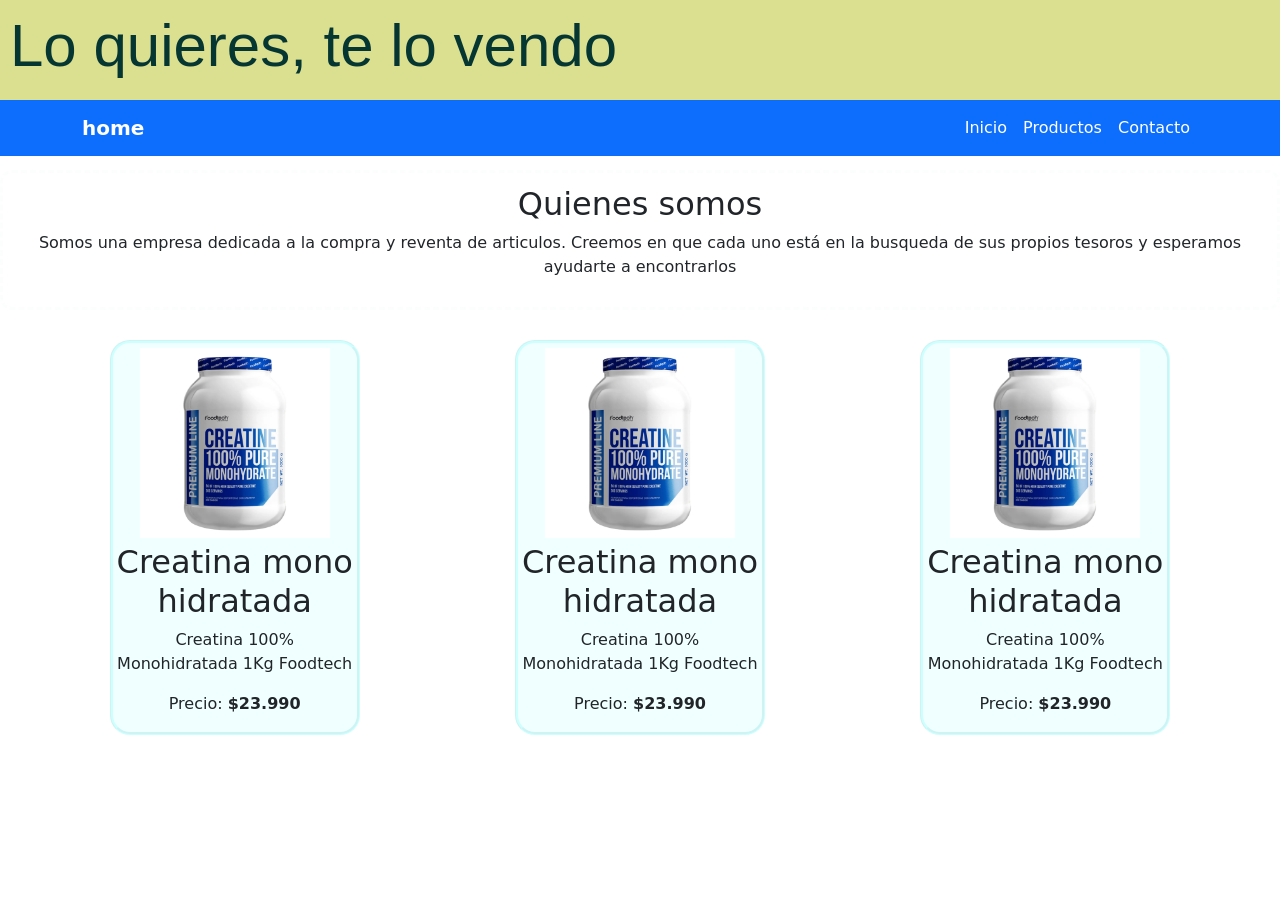
<file: TienditaProfe/index.html>
<!DOCTYPE html>
<html lang="en">
<head>
    <meta charset="UTF-8">
    <meta name="viewport" content="width=device-width, initial-scale=1.0">
    <title>Persanet</title>
    <link href="https://cdn.jsdelivr.net/npm/bootstrap@5.3.8/dist/css/bootstrap.min.css" rel="stylesheet" integrity="sha384-sRIl4kxILFvY47J16cr9ZwB07vP4J8+LH7qKQnuqkuIAvNWLzeN8tE5YBujZqJLB" crossorigin="anonymous">
    <link rel="stylesheet" href="css/main.css">
</head>
<body>
    <header >
        <h1 >Lo quieres, te lo vendo</h1>
        <nav class="navbar navbar-expand-lg navbar-dark bg-primary">
            <div class="container">
                <a class="navbar-brand fw-bold" href="index.html">home</a>
                <!--buton hamburguesa, solo aparece bajo 920px-->
                <button class="navbar-toggler" type="button" data-bs-toggle="collapse" data-bs-target="#menu"
                aria-controls="menu" aria-expanded="false" aria-label="abrir menu"> <span class="navbar-toggler-icon"></span> </button>
                <!-- faltan los links del menú-->
                
                <div class="collapse navbar-collapse" id="menu">
                    <ul class="navbar-nav ms-auto">
                        <li class="nav-item"><a class="nav-link active" href="index.html">Inicio</a></li>
                        <li class="nav-item"><a class="nav-link active" href="#">Productos</a></li>
                        <li class="nav-item"><a class="nav-link active" href="contacto.html">Contacto</a></li>
                    </ul>
                </div>
                
            </div>
        </nav>
        <!--menú de navegación-->
        <!--
        <nav id="menu">
            <a  href="index.html">Inicio</a>|
            <a  href="#">Productos</a>|
            <a  href="#">Contacto</a>|

            
        </nav>-->
        

    </header>

    <main>
        <section id="aboutUs">
            <h2>Quienes somos</h2>
            <p> Somos una empresa dedicada a la compra y reventa de articulos. Creemos en que cada uno está en la busqueda de sus propios tesoros y esperamos ayudarte a encontrarlos</p>
                
        </section>

        <section id="productos">
            <article class="card-producto">
                <img src="images/producto_1.webp" alt="imagen de un tarro de creatina">
                <h2>Creatina mono hidratada</h2>
                <p>Creatina 100% Monohidratada 1Kg Foodtech</p>
                <p>Precio: <b>$23.990</b></p>
            </article>

            <article class="card-producto">
                <img src="images/producto_1.webp" alt="imagen de un tarro de creatina">
                <h2>Creatina mono hidratada</h2>
                <p>Creatina 100% Monohidratada 1Kg Foodtech</p>
                <p>Precio: <b>$23.990</b></p>
            </article>

             <article class="card-producto">
                <img src="images/producto_1.webp" alt="imagen de un tarro de creatina">
                <h2>Creatina mono hidratada</h2>
                <p>Creatina 100% Monohidratada 1Kg Foodtech</p>
                <p>Precio: <b>$23.990</b></p>
            </article>

        </section>

        
    </main>
    
</body>

<script src="https://cdn.jsdelivr.net/npm/bootstrap@5.3.8/dist/js/bootstrap.bundle.min.js" integrity="sha384-FKyoEForCGlyvwx9Hj09JcYn3nv7wiPVlz7YYwJrWVcXK/BmnVDxM+D2scQbITxI" crossorigin="anonymous"></script>
</html>
</file>
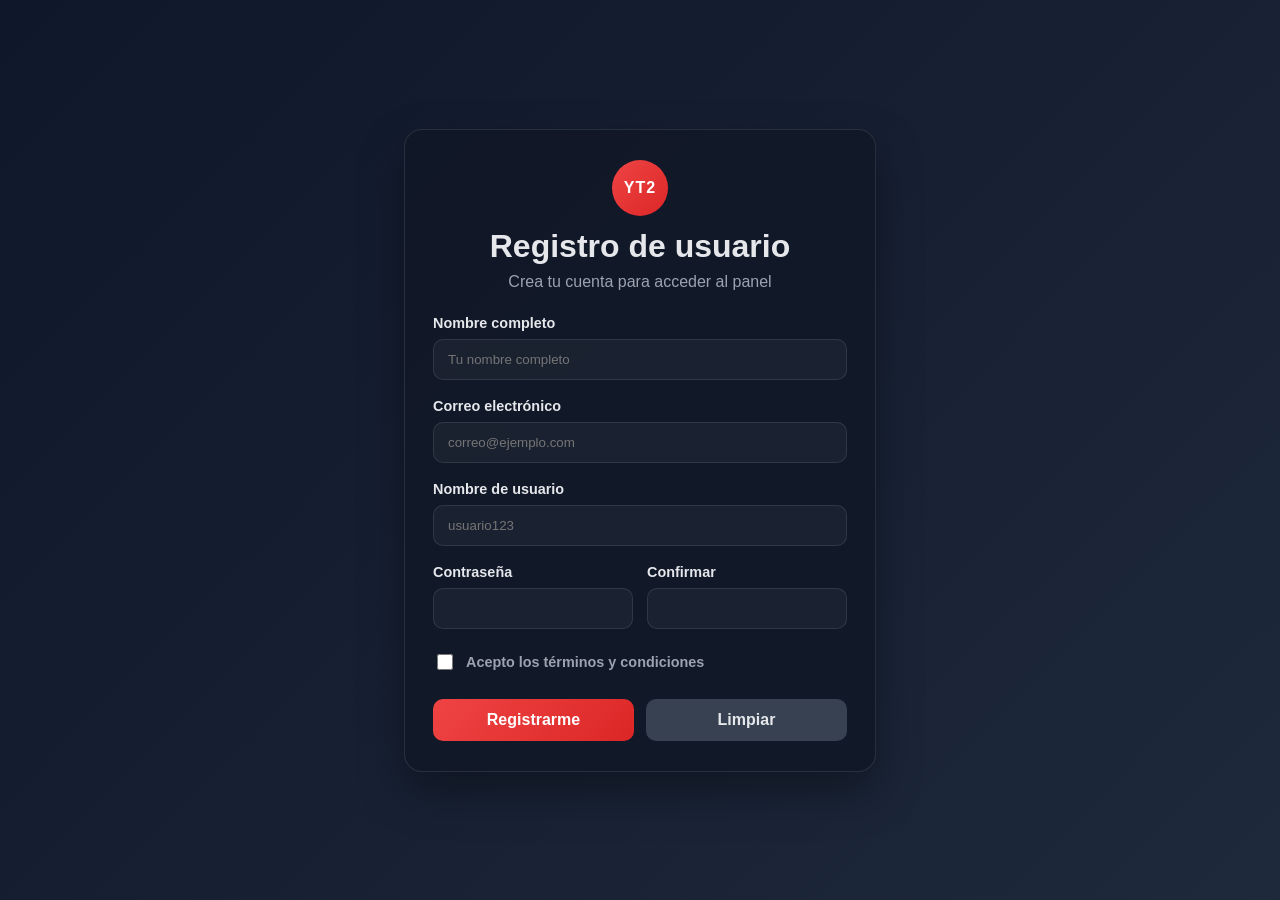
<file: administracion/administrador.html>
<!DOCTYPE html>
<html lang="es">
<head>
    <meta charset="UTF-8">
    <meta name="viewport" content="width=device-width, initial-scale=1.0">
    <title>Registro de usuario</title>
    <link rel="stylesheet" href="style.css">
</head>
<body class="admin-body">
    <div class="register-shell">
        <div class="register-card">
            <div class="register-header">
                <span class="brand-badge">YT2</span>
                <h1>Registro de usuario</h1>
                <p>Crea tu cuenta para acceder al panel</p>
            </div>

            <form id="register-form" novalidate>
                <div class="input-group">
                    <label for="fullName">Nombre completo</label>
                    <input type="text" id="fullName" name="fullName" placeholder="Tu nombre completo" required>
                </div>

                <div class="input-group">
                    <label for="email">Correo electrónico</label>
                    <input type="email" id="email" name="email" placeholder="correo@ejemplo.com" required>
                </div>

                <div class="input-group">
                    <label for="username">Nombre de usuario</label>
                    <input type="text" id="username" name="username" placeholder="usuario123" required>
                </div>

                <div class="input-row">
                    <div class="input-group">
                        <label for="password">Contraseña</label>
                        <input type="password" id="password" name="password" required>
                    </div>

                    <div class="input-group">
                        <label for="confirmPassword">Confirmar</label>
                        <input type="password" id="confirmPassword" name="confirmPassword" required>
                    </div>
                </div>

                <label class="checkbox-line">
                    <input type="checkbox" id="terms" name="terms" required>
                    <span>Acepto los términos y condiciones</span>
                </label>

                <div id="form-message" class="form-message" aria-live="polite"></div>

                <div class="button-row">
                    <button type="submit" class="primary-btn">Registrarme</button>
                    <button type="reset" class="secondary-btn">Limpiar</button>
                </div>
            </form>
        </div>
    </div>

    <script src="tactil.js"></script>
</body>
</html>
</file>
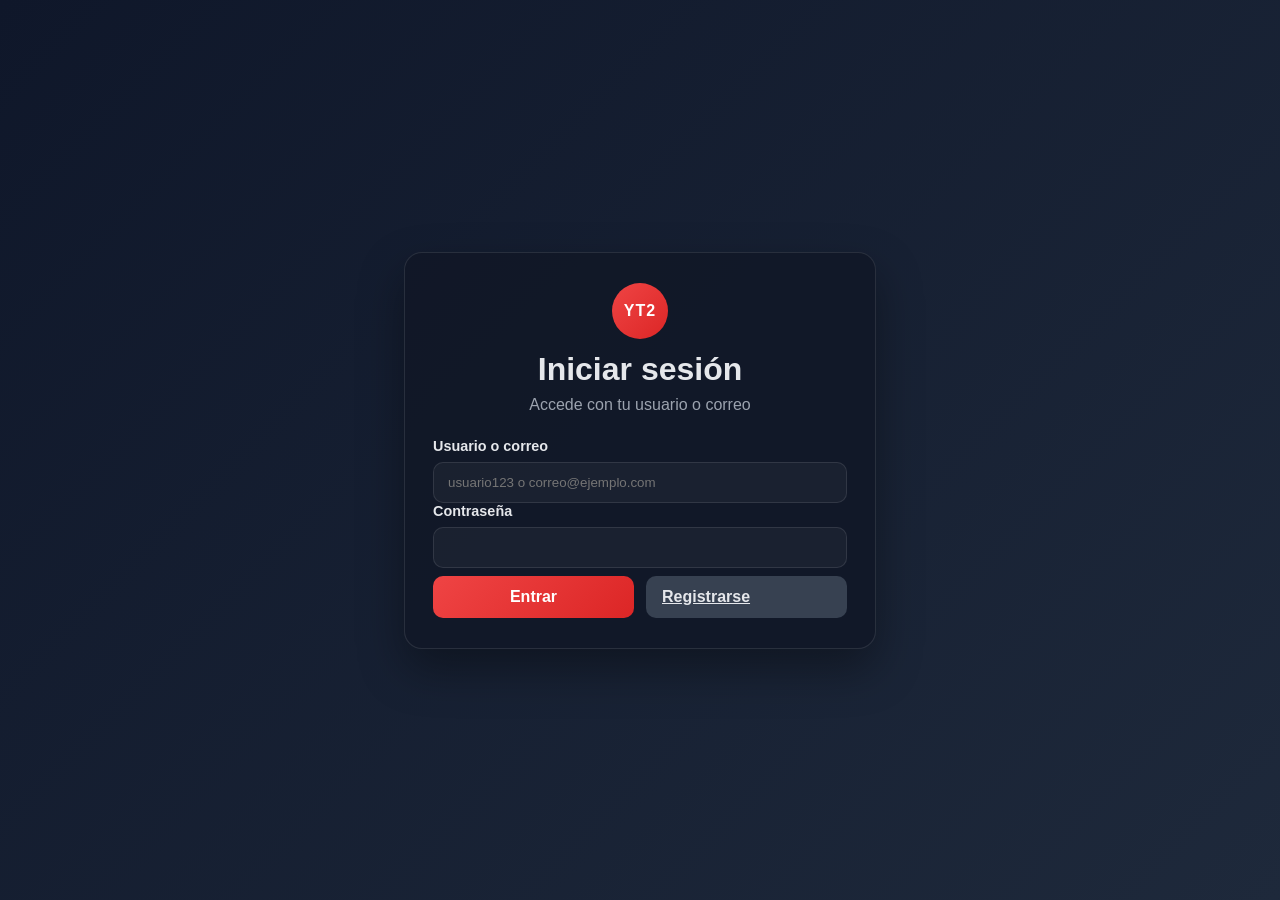
<file: administracion/login.html>
<!DOCTYPE html>
<html lang="es">
<head>
    <meta charset="UTF-8">
    <meta name="viewport" content="width=device-width, initial-scale=1.0">
    <title>Iniciar sesión</title>
    <link rel="stylesheet" href="style.css">
</head>
<body class="admin-body">
    <div class="register-shell">
        <div class="register-card">
            <div class="register-header">
                <span class="brand-badge">YT2</span>
                <h1>Iniciar sesión</h1>
                <p>Accede con tu usuario o correo</p>
            </div>

            <form id="login-form" novalidate>
                <div class="input-group">
                    <label for="login-identifier">Usuario o correo</label>
                    <input type="text" id="login-identifier" name="login-identifier" placeholder="usuario123 o correo@ejemplo.com" required>
                </div>

                <div class="input-group">
                    <label for="login-password">Contraseña</label>
                    <input type="password" id="login-password" name="login-password" required>
                </div>

                <div id="login-message" class="form-message" aria-live="polite"></div>

                <div class="button-row">
                    <button type="submit" class="primary-btn">Entrar</button>
                    <a href="administrador.html" class="secondary-btn link-button">Registrarse</a>
                </div>
            </form>
        </div>
    </div>

    <script src="tactil.js"></script>
</body>
</html>
</file>
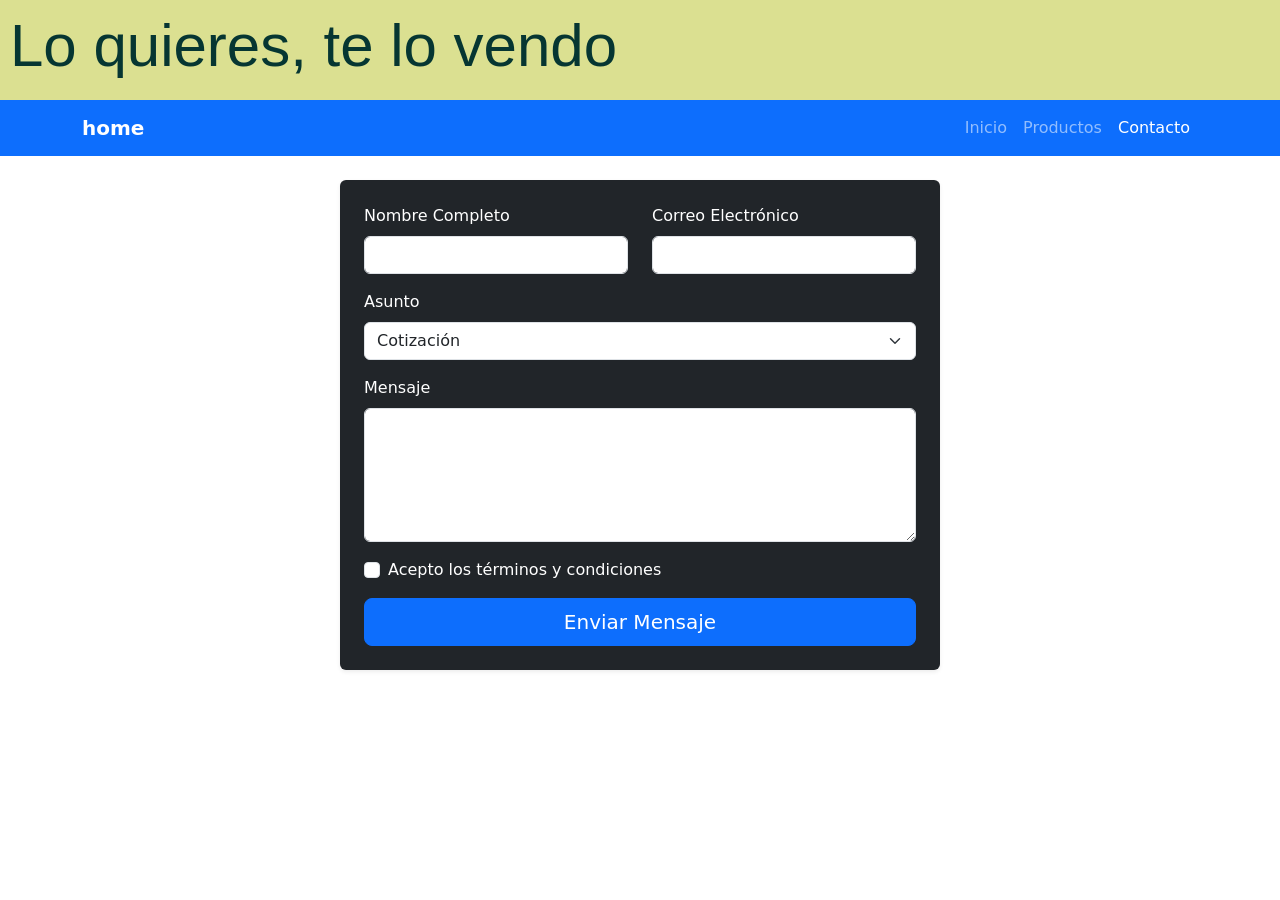
<file: TienditaProfe/contacto.html>
<!DOCTYPE html>
<html lang="es">
<head>
    <meta charset="UTF-8">
    <meta name="viewport" content="width=device-width, initial-scale=1.0">
    <title>Contacto</title>
    <link href="https://cdn.jsdelivr.net/npm/bootstrap@5.3.8/dist/css/bootstrap.min.css" rel="stylesheet" integrity="sha384-sRIl4kxILFvY47J16cr9ZwB07vP4J8+LH7qKQnuqkuIAvNWLzeN8tE5YBujZqJLB" crossorigin="anonymous">
    <link rel="stylesheet" href="css/main.css"> 
    <script src="https://cdn.jsdelivr.net/npm/bootstrap@5.3.8/dist/js/bootstrap.bundle.min.js" integrity="sha384-FKyoEForCGlyvwx9Hj09JcYn3nv7wiPVlz7YYwJrWVcXK/BmnVDxM+D2scQbITxI" crossorigin="anonymous"></script>
    <script defer src="js/app.js"></script>
</head>
<body>

<header>
    <h1>Lo quieres, te lo vendo</h1> 
    <nav class="navbar navbar-expand-lg navbar-dark bg-primary">
        <div class="container">
            <a class="navbar-brand fw-bold" href="index.html">home</a>
            <button class="navbar-toggler" type="button" data-bs-toggle="collapse" data-bs-target="#menu" aria-controls="menu" aria-expanded="false" aria-label="abrir menu">
                <span class="navbar-toggler-icon"></span>
            </button>
            <div class="collapse navbar-collapse" id="menu">
                <ul class="navbar-nav ms-auto">
                    <li class="nav-item"><a class="nav-link" href="index.html">Inicio</a></li>
                    <li class="nav-item"><a class="nav-link" href="#">Productos</a></li>
                    <li class="nav-item"><a class="nav-link active" href="contacto.html">Contacto</a></li>
                </ul>
            </div>
        </div>
    </nav>
</header>

<section class="container my-4">
    <!-- El formulario ahora envuelve a todos sus elementos internos -->
    <form id="formContacto" action="#" method="post" class="bg-dark text-white p-4 rounded shadow-sm mx-auto" style="max-width: 600px;">
        <div class="row">
            <div class="col-md-6 mb-3">
                <label for="nombre" class="form-label">Nombre Completo</label>
                <input type="text" required id="nombre" name="nombre" class="form-control">
            </div>
            <div class="col-md-6 mb-3">
                <label for="email" class="form-label">Correo Electrónico</label>
                <input type="email" required id="email" name="email" class="form-control">
            </div>
        </div>
        <div class="mb-3">
            <label for="Asunto" class="form-label">Asunto</label>
            <select class="form-select" id="Asunto" name="asunto">
                <option value="cotizacion">Cotización</option>
                <option value="pedido">Pedido</option>
            </select>
        </div>
        <div class="mb-3">
            <label for="mensaje" class="form-label">Mensaje</label>
            <textarea class="form-control" required id="mensaje" name="mensaje" rows="5"></textarea>
        </div>
        <div class="form-check mb-3">
            <input class="form-check-input" type="checkbox" value="" required id="check">
            <label class="form-check-label" for="check">
                Acepto los términos y condiciones
            </label>
        </div>
        <button id="btnEnviar" type="submit" class="btn btn-primary btn-lg w-100">Enviar Mensaje</button>
    </form>
</section>

</body>
</html>
</file>
<file: TienditaProfe/css/main.css>
header{
    background-color: rgb(219, 224, 145);
    /*hola soy un comentario Maria*/
}

header h1{
    font-family: Arial, Helvetica, sans-serif; 
    font-size: 60px; 
    padding: 10px; 
    color: rgb(6, 54, 50);
}

#formContacto{
    max-width: 720px;
}

#aboutUs{
    /* si paso dos valores al padding o al margin, el primero afecta al eje y; el segundo al eje x*/
    padding: 12px 20px;
    border-style: dashed;
    margin-top: 14px;
    border-color: rgba(231, 241, 241, 0.116);
    border-radius: 12px;
    text-align: center;
}
#productos{
    display: grid;
    grid-template-columns: 1fr ;
    /*background-color: aqua;*/
    width: 95%;
    margin: 20px auto;

}

.card-producto{
    max-width: 250px;
    text-align: center;
    background-color: azure;
    border-style: groove;
    border-width: 3px;
    border-color: rgba(0, 255, 255, 0.144);
    border-radius: 20px;
    margin: 10px auto;

}
.card-producto img{
    width: 200px;
    padding: 5px;
}

@media (min-width:720px){
    #productos{
         grid-template-columns: 1fr 1fr;
    }

}

@media (min-width:1024px){
    #productos{
         grid-template-columns: 1fr 1fr 1fr;
    }

}
</file>
<file: administracion/style.css>
:root {
    --bg: #0f172a;
    --panel: #111827;
    --panel-soft: #1f2937;
    --primary: #ef4444;
    --primary-dark: #dc2626;
    --text: #e5e7eb;
    --muted: #9ca3af;
    --border: rgba(255, 255, 255, 0.1);
    --success: #22c55e;
    --error: #f87171;
}

* {
    box-sizing: border-box;
}

body.admin-body {
    margin: 0;
    min-height: 100vh;
    display: flex;
    align-items: center;
    justify-content: center;
    background: linear-gradient(135deg, #0f172a 0%, #1e293b 100%);
    font-family: Arial, Helvetica, sans-serif;
    color: var(--text);
}

.register-shell {
    width: min(100%, 520px);
    padding: 24px;
}

.register-card {
    background: rgba(17, 24, 39, 0.9);
    border: 1px solid var(--border);
    border-radius: 18px;
    box-shadow: 0 20px 45px rgba(0, 0, 0, 0.35);
    padding: 30px 28px;
}

.register-header {
    text-align: center;
    margin-bottom: 24px;
}

.brand-badge {
    display: inline-flex;
    align-items: center;
    justify-content: center;
    width: 56px;
    height: 56px;
    border-radius: 50%;
    background: linear-gradient(135deg, var(--primary), var(--primary-dark));
    color: #fff;
    font-weight: 700;
    letter-spacing: 1px;
    margin-bottom: 12px;
}

.register-header h1 {
    margin: 0;
    font-size: 2rem;
}

.register-header p {
    margin: 8px 0 0;
    color: var(--muted);
}

#register-form {
    display: flex;
    flex-direction: column;
    gap: 18px;
}

.input-group {
    display: flex;
    flex-direction: column;
    gap: 8px;
}

.input-row {
    display: grid;
    grid-template-columns: 1fr 1fr;
    gap: 14px;
}

label {
    font-size: 0.9rem;
    color: var(--text);
    font-weight: 600;
}

input[type="text"],
input[type="email"],
input[type="password"] {
    width: 100%;
    padding: 12px 14px;
    border: 1px solid var(--border);
    background: rgba(255, 255, 255, 0.04);
    color: var(--text);
    border-radius: 10px;
    outline: none;
    transition: border-color 0.2s ease, box-shadow 0.2s ease;
}

input:focus {
    border-color: rgba(239, 68, 68, 0.8);
    box-shadow: 0 0 0 3px rgba(239, 68, 68, 0.15);
}

.checkbox-line {
    display: flex;
    align-items: center;
    gap: 10px;
    color: var(--muted);
    font-size: 0.9rem;
    margin-top: 4px;
}

.checkbox-line input {
    accent-color: var(--primary);
    width: 16px;
    height: 16px;
}

.button-row {
    display: flex;
    gap: 12px;
    margin-top: 8px;
}

.primary-btn,
.secondary-btn {
    flex: 1;
    border: none;
    padding: 12px 16px;
    border-radius: 10px;
    font-size: 1rem;
    font-weight: 700;
    cursor: pointer;
    transition: transform 0.2s ease, opacity 0.2s ease;
}

.primary-btn {
    background: linear-gradient(135deg, var(--primary), var(--primary-dark));
    color: #fff;
}

.secondary-btn {
    background: #374151;
    color: var(--text);
}

.primary-btn:hover,
.secondary-btn:hover {
    transform: translateY(-1px);
    opacity: 0.96;
}

.form-message {
    min-height: 24px;
    font-size: 0.9rem;
    display: none;
    border-radius: 8px;
    padding: 10px 12px;
}

.form-message.success {
    display: block;
    background: rgba(34, 197, 94, 0.12);
    color: #bbf7d0;
    border: 1px solid rgba(34, 197, 94, 0.4);
}

.form-message.error {
    display: block;
    background: rgba(248, 113, 113, 0.12);
    color: #fecaca;
    border: 1px solid rgba(248, 113, 113, 0.4);
}

@media (max-width: 560px) {
    .register-card {
        padding: 22px 18px;
    }

    .input-row,
    .button-row {
        grid-template-columns: 1fr;
        display: grid;
    }
}
</file>
